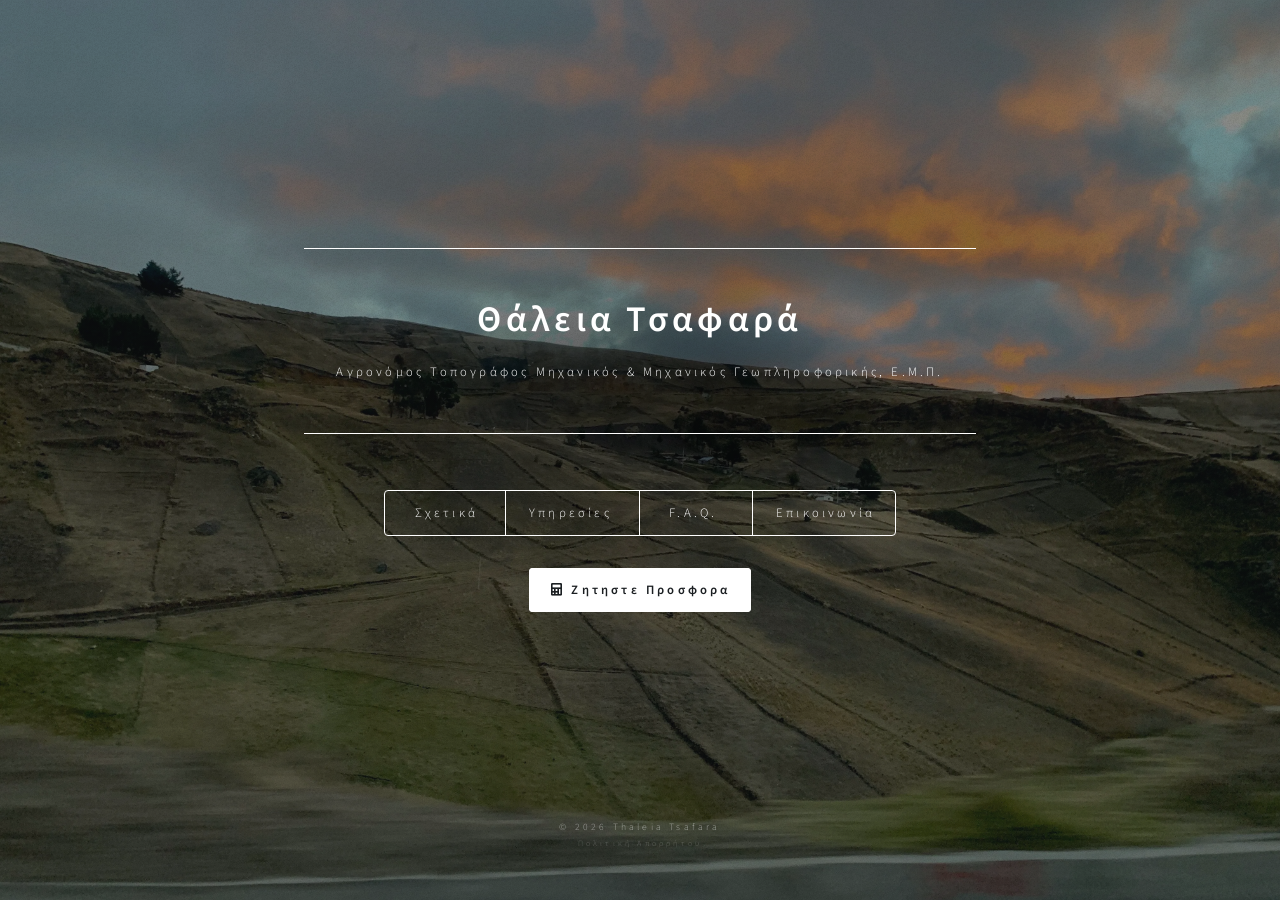
<file: index.html>
<!DOCTYPE HTML>
<html>
<head>
<title>Θάλεια Τσαφαρά | Αγρονόμος Τοπογράφος Μηχανικός</title>
<meta charset="utf-8" />
<meta name="viewport" content="width=device-width, initial-scale=1, user-scalable=no" />

<meta name="description" content="Τοπογραφικά διαγράμματα, ενεργειακά πιστοποιητικά, τακτοποιήσεις αυθαιρέτων και οριοθετήσεις ρεμάτων. Υπηρεσίες μηχανικού σε Αττική, Κορινθία, Αχαΐα.">
<meta name="keywords" content="τοπογραφικό διάγραμμα, ενεργειακό πιστοποιητικό, τακτοποίηση αυθαιρέτου, μηχανικός τοπογράφος, οριοθέτηση ρέματος">
<meta name="author" content="Θάλεια Τσαφαρά">

<link rel="preload" as="image" href="images/bg-mobile.webp" media="(max-width: 736px)">
<link rel="preload" as="image" href="images/bg.webp" media="(min-width: 737px)">

<link rel="stylesheet" href="assets/css/fontawesome-all.min.css" media="print" onload="this.media='all'">
<link rel="stylesheet" href="https://fonts.googleapis.com/css?family=Source+Sans+Pro:300,600&display=swap">

<link rel="stylesheet" href="assets/css/main.css" />
<noscript><link rel="stylesheet" href="assets/css/noscript.css" /></noscript>

<script type="application/ld+json">
{
  "@context": "https://schema.org",
  "@graph": [
    {
      "@type": "ProfessionalService",
      "name": "Θάλεια Τσαφαρά - Τοπογράφος Μηχανικός",
      "image": "https://www.tsafara.gr/images/bg.webp",
      "description": "Διπλωματούχος Τοπογράφος Μηχανικός ΕΜΠ. Τοπογραφικά διαγράμματα, Ενεργειακά Πιστοποιητικά (ΠΕΑ), Τακτοποιήσεις Αυθαιρέτων και Οριοθετήσεις Ρεμάτων σε Αθήνα, Πάτρα και Κόρινθο.",
      "url": "https://www.tsafara.gr/",
      "telephone": "+306948367096",
      "email": "ttsafara@gmail.com",
      "address": {
        "@type": "PostalAddress",
        "addressRegion": "Αττική",
        "addressCountry": "GR"
      },
      "areaServed": ["Αττική", "Αθήνα", "Κορινθία", "Αχαΐα", "Πάτρα"],
      "priceRange": "400-5000€"
    },
    {
      "@type": "FAQPage",
      "mainEntity": [
        {
          "@type": "Question",
          "name": "1. Τι περιλαμβάνει ένα τοπογραφικό διάγραμμα;",
          "acceptedAnswer": {
            "@type": "Answer",
            "text": "Ένα τοπογραφικό διάγραμμα είναι μια ολοκληρωμένη τεχνική μελέτη που αποτυπώνει με ακρίβεια τη γεωμετρία, τη θέση και τα χαρακτηριστικά ενός ακινήτου εξαρτημένο στο σύστημα αναφοράς ΕΓΣΑ '87."
          }
        },
        {
          "@type": "Question",
          "name": "2. Τι είναι το ενεργειακό πιστοποιητικό και γιατί το χρειάζομαι;",
          "acceptedAnswer": {
            "@type": "Answer",
            "text": "Το Ενεργειακό Πιστοποιητικό (ΠΕΑ) κατατάσσει το ακίνητο σε ενεργειακή κλάση (Α+ έως Η). Είναι υποχρεωτικό για αγοραπωλησία, ενοικίαση και για προγράμματα τύπου «Εξοικονομώ»."
          }
        },
        {
          "@type": "Question",
          "name": "3. Πώς γίνεται η διαδικασία έκδοσης ενεργειακού πιστοποιητικού;",
          "acceptedAnswer": {
            "@type": "Answer",
            "text": "Περιλαμβάνει την ανάθεση σε ενεργειακό επιθεωρητή, αυτοψία του ακινήτου για καταγραφή στοιχείων (μόνωση, κουφώματα, θέρμανση) και υπολογισμούς μέσω ειδικού λογισμικού."
          }
        },
        {
          "@type": "Question",
          "name": "4. Τι είναι η οριοθέτηση υδατορέμματος και γιατί είναι σημαντική;",
          "acceptedAnswer": {
            "@type": "Answer",
            "text": "Η οριοθέτηση καθορίζει τα όρια του ρέματος ώστε να προστατεύεται η ιδιοκτησία, να τηρούνται οι κανονισμοί και να περιορίζεται ο κίνδυνος πλημμύρας."
          }
        },
        {
          "@type": "Question",
          "name": "5. Τι είναι η ηλεκτρονική ταυτότητα κτιρίου;",
          "acceptedAnswer": {
            "@type": "Answer",
            "text": "Είναι ένας ψηφιακός φάκελος στο ΤΕΕ που συγκεντρώνει όλα τα νόμιμα έγγραφα και σχέδια ενός ακινήτου. Είναι υποχρεωτική για μεταβιβάσεις και πωλήσεις."
          }
        },
        {
          "@type": "Question",
          "name": "6. Πώς γίνεται η τακτοποίηση (ρύθμιση) αυθαιρέτων;",
          "acceptedAnswer": {
            "@type": "Answer",
            "text": "Γίνεται μέσω του Ν. 4495/2017 με ηλεκτρονική υποβολή στο ΤΕΕ, πληρωμή παραβόλου/προστίμου και κατάθεση σχεδίων για κατασκευές προ της 28/07/2011."
          }
        },
        {
          "@type": "Question",
          "name": "7. Τι είναι η φωτοερμηνεία και σε τι χρειάζεται;",
          "acceptedAnswer": {
            "@type": "Answer",
            "text": "Είναι η επιστημονική διαδικασία αναγνώρισης χαρακτηριστικών της γης μέσω αεροφωτογραφιών. Απαραίτητη σε νομιμοποιήσεις και ακριβείς μετρήσεις."
          }
        },
        {
          "@type": "Question",
          "name": "8. Πόσος χρόνος χρειάζεται για τις υπηρεσίες μας;",
          "acceptedAnswer": {
            "@type": "Answer",
            "text": "Ο χρόνος παράδοσης κυμαίνεται από λίγες ημέρες έως και εβδομάδες, ανάλογα με την πολυπλοκότητα του έργου και τον φόρτο εργασίας."
          }
        },
        {
          "@type": "Question",
          "name": "9. Είναι απαραίτητη η επιτόπια επίσκεψη;",
          "acceptedAnswer": {
            "@type": "Answer",
            "text": "Στις περισσότερες περιπτώσεις ναι, ώστε να έχουμε ακριβή στοιχεία. Η επίσκεψη γίνεται πάντα κατόπιν συνεννόησης με σεβασμό στην ιδιοκτησία σας."
          }
        },
        {
          "@type": "Question",
          "name": "10. Τι κόστος έχουν οι παρεχόμενες υπηρεσίες;",
          "acceptedAnswer": {
            "@type": "Answer",
            "text": "Το κόστος διαφέρει ανάλογα την υπηρεσία και το ακίνητο. Παρέχουμε λεπτομερή προσφορά χωρίς κρυφά κόστη πριν την έναρξη των εργασιών."
          }
        }
      ]
    }
  ]
}
</script>

</head>
<body class="is-preload">

<div id="wrapper">

<header id="header">
<div class="logo">
<span class="none"></span></div>

<div class="content">
<div class="inner">

<h1>Θάλεια Τσαφαρά</h1>

<p>
Αγρονόμος Τοπογράφος Μηχανικός & Μηχανικός Γεωπληροφορικής, Ε.Μ.Π.<br>
</p>

</div>
</div>

<nav>
<ul>
<li><a href="#about">Σχετικά</a></li>
<li><a href="#work">Υπηρεσίες</a></li>
<li><a href="#faq">F.A.Q.</a></li>
<li><a href="#contact">Επικοινωνία</a></li>

</ul>
</nav>
<ul class="actions main-cta">
    <li><a href="#quote" class="button primary icon solid fa-calculator">Ζητηστε Προσφορα</a></li>
</ul>
</header>

<div id="main">

<!-- ΥΠΗΡΕΣΙΕΣ -->
<article id="work">

<h2 class="major">Υπηρεσίες</h2>

<div class="services">

<div class="service">
<span class="icon solid fa-map-marked-alt"></span>
<h3>Τοπογραφικά Διαγράμματα</h3>
<p> Σύνταξη τοπογραφικών διαγραμμάτων για μεταβιβάσεις, άδειες δόμησης και κάθε τεχνική χρήση.</p>
<p><a href="#quote" class="button small">Προσφορά</a></p>
</div>

<div class="service">
<span class="icon solid fa-bolt"></span>
<h3>Ενεργειακά Πιστοποιητικά</h3>
<p>
Έκδοση ΠΕΑ για πώληση ή ενοικίαση ακινήτων σύμφωνα με την ισχύουσα νομοθεσία.
</p>
</div>

<div class="service">
<span class="icon solid fa-home"></span>
<h3>Τακτοποιήσεις Αυθαιρέτων</h3>
<p>
Ρύθμιση αυθαίρετων κατασκευών και ένταξη σε νόμους τακτοποίησης.
</p>
</div>

<div class="service">
<span class="icon solid fa-water"></span>
<h3>Οριοθετήσεις Υδατορεμάτων</h3>
<p>
Μελέτες και τεχνικές υπηρεσίες για οριοθέτηση υδατορεμάτων.
</p>
</div>

<div class="service">
<span class="icon solid fa-building"></span>
<h3>Ηλεκτρονική Ταυτότητα Κτιρίου</h3>
<p>
Σύνταξη και υποβολή ηλεκτρονικής ταυτότητας κτιρίου ή διηρημένης ιδιοκτησίας.
</p>
</div>

<div class="service">
<span class="icon solid fa-globe"></span>
<h3>Υπηρεσίες Κτηματολογίου</h3>
<p>
Δηλώσεις, διορθώσεις και τεχνική υποστήριξη σε διαδικασίες κτηματολογίου.
</p>
</div>

</div>

</article>

<!-- ΣΧΕΤΙΚΑ -->
<article id="about">

<h2 class="major">Σχετικά</h2>

<p>
Η Θάλεια Τσαφαρά είναι Διπλωματούχος Αγρονόμος Τοπογράφος Μηχανικός και Μηχανικός Γεωπληροφορικής του Εθνικού Μετσόβιου Πολυτεχνείου και μέλος του Τ.Ε.Ε. 
Αποφοίτησε το 2021 και έκτοτε ασχολείται κυρίως με υδραυλικά έργα. Παράλληλα παρέχει υπηρεσίες τοπογραφικών μελετών, κτηματολογίου, τακτοποίησης αυθαιρέτων, οριοθέτησης υδαττορεμάτων και έκδοσης Π.Ε.Α. κτιρίων.
</p>

<p>
Στόχος είναι η παροχή αξιόπιστων και ολοκληρωμένων τεχνικών υπηρεσιών με
ακρίβεια, συνέπεια και επαγγελματισμό.
</p>

<p>
Παρέχονται υπηρεσίες σε Αθήνα και στην ευρύτερη περιοχή Αττικής, Κορινθίας και Αχαΐας.
</p>

</article>

<!-- F.A.Q. -->
<article id="faq">
<div class="container">     
      <h2 class="major">Συχνές Ερωτήσεις</h2>
      <div class="faq-item">
          <button class="faq-question">1. Τι περιλαμβάνει ένα τοπογραφικό διάγραμμα;</button>
          <div class="faq-answer">
              <p>Ένα τοπογραφικό διάγραμμα είναι μια ολοκληρωμένη τεχνική μελέτη που αποτυπώνει με ακρίβεια τη γεωμετρία, τη θέση και τα χαρακτηριστικά ενός ακινήτου (οικόπεδο/γήπεδο) εξαρτημένο στο σύστημα αναφοράς ΕΓΣΑ '87. Περιλαμβάνει υποχρεωτικά τα όρια, το εμβαδόν, τα κτίσματα, φυσικά/τεχνητά στοιχεία, όμορες ιδιοκτησίες, πολεοδομικές γραμμές, όρους δόμησης και τη δήλωση μηχανικού για νομιμότητα. Είναι απαραίτητο για αγοραπωλησίες, μεταβιβάσεις, διάφορες συμβολαιογραφικές πράξεις, έκδοση οικοδομικής άδειας και άλλες χρήσεις.</p>
          </div>
      </div>
      <div class="faq-item">
          <button class="faq-question">2. Τι είναι το ενεργειακό πιστοποιητικό και γιατί το χρειάζομαι;</button>
          <div class="faq-answer">
              <p>Το Ενεργειακό Πιστοποιητικό (ΠΕΑ) είναι ένα επίσημο έγγραφο που κατατάσσει το ακίνητό σας σε ενεργειακή κλάση (Α+ έως Η) με βάση την κατανάλωση ενέργειας για θέρμανση, ψύξη και ζεστό νερό. Είναι υποχρεωτικό από το νόμο για την αγοραπωλησία, την ενοικίαση (και για αγγελίες), καθώς και για προγράμματα τύπου «Εξοικονομώ». Έχει ισχύ 10 χρόνια και η έκδοσή του είναι σημαντική για την αποφυγή επιβολής προστίμου.</p>
          </div>
      </div>
      <div class="faq-item">
          <button class="faq-question">3. Πώς γίνεται η διαδικασία έκδοσης ενεργειακού πιστοποιητικού;</button>
          <div class="faq-answer">
              <p>Η διαδικασία έκδοσης ενεργειακού πιστοποιητικού (ΠΕΑ) περιλαμβάνει την ανάθεση σε πιστοποιημένο ενεργειακό επιθεωρητή, αυτοψία του ακινήτου για καταγραφή στοιχείων (μονώση, κουφώματα, θέρμανση), υπολογισμούς μέσω ειδικού λογισμικού και την τελική έκδοση του ΠΕΑ. Επικοινωνήστε μαζί μας για να λάβετε προσφορά.</p>
          </div>
      </div>
      <div class="faq-item">
          <button class="faq-question">4. Τι είναι η οριοθέτηση υδατορέμματος και γιατί είναι σημαντική;</button>
          <div class="faq-answer">
              <p>Η οριοθέτηση καθορίζει τα όρια του ρέματος ώστε να προστατεύεται η ιδιοκτησία σας, να τηρούνται οι κανονισμοί και να περιορίζεται ο κίνδυνος πλημμύρας. Ορισμένα από τα στοιχεία που περιλαμβάνει ο φάκελος της οριοθέτησης είναι: λεπτομερής τοπογραφική αποτύπωση (με υψομετρικά σημεία), υδραυλική μελέτη και τεχνική έκθεση. Είναι μια απαραίτητη διαδικασία για ιδιοκτησίες που γειτνιάζουν με κάποιο υδατόρεμα, ώστε να καθοριστούν τα όρια σύμφωνα με τα οποία θα εκδοθεί άδεια δόμησης.</p>
          </div>
      </div>
      <div class="faq-item">
          <button class="faq-question">5. Τι είναι η ηλεκτρονική ταυτότητα κτιρίου;</button>
          <div class="faq-answer">
              <p>Η Ηλεκτρονική Ταυτότητα Κτιρίου (ΗΤΚ) είναι ένας ψηφιακός φάκελος, αποθηκευμένος στην πλατφόρμα του Τεχνικού Επιμελητηρίου Ελλάδας, που συγκεντρώνει όλα τα νόμιμα έγγραφα, σχέδια και πιστοποιητικά ενός ακινήτου. Αποτελεί υποχρεωτικό έγγραφο για μεταβιβάσεις, πωλήσεις και την έκδοση οικοδομικών αδειών, στοχεύοντας στην καταγραφή της πραγματικής κατάστασης, τη διαφάνεια και την αποτροπή αυθαιρεσιών.</p>
          </div>
      </div>
      <div class="faq-item">
          <button class="faq-question">6. Πως γίνεται η τακτοποίηση (ρύθμιση) αυθαιρέτων;</button>
          <div class="faq-answer">
              <p>Η τακτοποίηση αυθαιρέτων (ρύθμιση) γίνεται μέσω του Ν. 4495/2017, όπου ο ιδιοκτήτης αναθέτει σε μηχανικό την ηλεκτρονική υποβολή στο ΤΕΕ, την πληρωμή παραβόλου/προστίμου και την κατάθεση σχεδίων. Η διαδικασία αφορά κατασκευές προ της 28/07/2011, εξαιρώντας τις από κατεδάφιση για 30 χρόνια.</p>
          </div>
      </div>
      <div class="faq-item">
          <button class="faq-question">7. Τι είναι η φωτοερμηνία και σε τι χρειάζεται;</button>
          <div class="faq-answer">
              <p>Η φωτοερμηνεία είναι η επιστημονική διαδικασία αναγνώρισης, ανάλυσης και αξιολόγησης αντικειμένων, χαρακτηριστικών ή φαινομένων στην επιφάνεια της γης, χρησιμοποιώντας αεροφωτογραφίες ή δορυφορικές εικόνες. Απαραίτητη σε διαδικασίες νομιμοποιήσεων, ακριβών μετρήσεων, κ.α.</p>
          </div>
      </div>
      <div class="faq-item">
          <button class="faq-question">8. Πόσος χρόνος χρειάζεται για τις υπηρεσίες μας;</button>
          <div class="faq-answer">
              <p>Διαχειριζόμαστε τα έργα σας άμεσα και με συνέπεια, ώστε να έχετε την ταχύτερη δυνατή εξυπηρέτηση με γνώμονα πάντα την ποιότητα και την ακρίβεια των μελετών μας. Ο χρόνος παράδοσης μιας μελέτης κυμμαίνεται από λίγες ημέρες έως και βδομάδες, ανάλογα της μελέτης, του έργου αλλά και του φόρτου εργασίας.</p>
          </div>
      </div>
      <div class="faq-item">
          <button class="faq-question">9. Είναι απαραίτητη η επιτόπια επίσκεψη;</button>
          <div class="faq-answer">
              <p>Στις περισσότερες περιπτώσεις ναι, ώστε να έχουμε ακριβή στοιχεία. Η επίσκεψη γίνεται πάντα κατόπιν συννενόησης με διακριτικότητα και σεβασμό στην ιδιοκτησία σας. </p>
          </div>
      </div>
      <div class="faq-item">
          <button class="faq-question">10. Τι κόστος έχουν οι παρεχόμενες υπηρεσίες;</button>
          <div class="faq-answer">
              <p>Το κόστος κάθε φορά διαφέρει ανάλογα την υπηρεσία, το ακίνητο, την περιπλοκότητα της κάθε περίπτωσης αλλά και της περιοχής στην οποία βρίσκεται η ιδιοκτησία. Σε κάθε περίπτωση σας αποστέλουμε λεπτομερή προσφορά χωρίς κρυφά κόστη, ώστε να γνωρίζετε ακριβώς το κόστος πριν ξεκινήσουμε.</p>
          </div>
      </div>
      
</div>

</article>

<!-- ΕΠΙΚΟΙΝΩΝΙΑ -->
<article id="contact">

<h2 class="major">Επικοινωνία</h2>

<form action="https://formspree.io/f/maqpeonr" method="POST">

<div class="fields">

<div class="field half">
<label for="name">Όνομα</label>
<input type="text" name="name" id="name" required />
</div>

<div class="field half">
<label for="email">Email</label>
<input type="email" name="email" id="email" required />
</div>

<div class="field half">
<label for="phone">Τηλέφωνο Επικοινωνίας</label>
<input type="tel" name="phone" id="phone" pattern="[0-9]{10}" placeholder="π.χ. 6912345678" required />
</div>

<div class="field">
<label for="message">Μήνυμα</label>
<textarea name="message" id="message" rows="4" required></textarea>
</div>

<div class="field">
    <input type="checkbox" id="privacy_contact" name="privacy" required>
    <label for="privacy_contact">Έχω διαβάσει και συμφωνώ με την <a href="privacy.html" target="_blank" style="text-decoration: underline; color: #ffffff;">πολιτική απορρήτου</a>. *</label>
</div>

</div>

<ul class="actions">
<li><input type="submit" value="Αποστολή Μηνύματος" class="primary" /></li>
<li><input type="reset" value="Καθαρισμός" /></li>
</ul>

</form>

<hr>

<p><strong>Τηλέφωνο:</strong> <a href="tel:+306948367096">6948367096</a></p>
<p><strong>Email:</strong> <a href="mailto:ttsafara@gmail.com">ttsafara@gmail.com</a></p>

<ul class="icons">
    <li><a href="https://wa.me/306948367096" target="_blank" rel="noopener" class="icon brands fa-whatsapp"><span class="label">WhatsApp</span></a></li>
    
    <li><a href="viber://chat?number=%2B306948367096" class="icon brands fa-viber"><span class="label">Viber</span></a></li>
    
    <li><a href="https://www.instagram.com/###/" target="_blank" rel="noopener" class="icon brands fa-instagram"><span class="label">Instagram</span></a></li>
    
    <li><a href="https://www.linkedin.com/in/thaleia-tsafara/" target="_blank" rel="noopener" class="icon brands fa-linkedin-in"><span class="label">LinkedIn</span></a></li>
</ul>

</article>

<!-- ΠΡΟΣΦΟΡΑ -->
<article id="quote">
      <h2 class="major">Αίτημα Προσφοράς</h2>
      <form method="post" action="https://formspree.io/f/mpqykqqk">
          <div class="fields">
              
              <div class="field">
                  <label for="usage">Τοπογραφικό κατάλληλο για:</label>
                  <select name="usage" id="usage" required>
                      <option value="">- Επιλέξτε σκοπό -</option>
                      <option value="AGORAPOLISIA">Αγοραπωλησία</option>
                      <option value="OIKODOMIKI_ADEIA">Άδεια Δόμησης</option>
                      <option value="XARAKT_DASARXEIOU">Δασαρχείο</option>
                      <option value="ENTOPISMO">Εντοπισμό ιδιοκτησίας</option>
                      <option value="KATATMISH">Κατάτμηση Ιδιοκτησίας</option>
                      <option value="KTIMATOLOGIO">Κτηματολόγιο</option>
                      <option value="OTHER">Άλλη Χρήση</option>
                  </select>
              </div>

              <div class="field">
                  <label for="municipality">Η Ιδιοκτησία βρίσκεται στον Δήμο: *</label>
                  <input type="text" name="municipality" id="municipality" required placeholder="π.χ. Δήμος Λουτρακίου" />
              </div>

              <div class="field">
                  <label>Εμβαδό Ιδιοκτησίας:</label>
                  <div class="row uniform">
                      <div class="col-6 col-12-small">
                          <input type="radio" id="area1" name="area_size" value="<500">
                          <label for="area1">< 500 m²</label>
                          <input type="radio" id="area2" name="area_size" value="<4000">
                          <label for="area2">< 4.000 m²</label>
                      </div>
                      <div class="col-6 col-12-small">
                          <input type="radio" id="area3" name="area_size" value="<10000">
                          <label for="area3">< 10.000 m²</label>
                          <input type="radio" id="area4" name="area_size" value=">10000">
                          <label for="area4">> 10.000 m²</label>
                      </div>
                  </div>
              </div>

              <div class="field">
                  <label>Γενικά Χαρακτηριστικά της Έκτασης:</label>
                  <input type="checkbox" id="feat1" name="feat_fence">
                  <label for="feat1">Η έκταση είναι πλήρως περιφραγμένη</label>
                  <input type="checkbox" id="feat2" name="feat_car">
                  <label for="feat2">Υπάρχει πρόσβαση με αυτοκίνητο</label>
                  <input type="checkbox" id="feat3" name="feat_boundaries">
                  <label for="feat3">Τα όρια θα υποδειχθούν επί τόπου</label>
              </div>

              <div class="field section-divider">
                  <h3 class="major">Στοιχεία Επαφής</h3>
              </div>

              <div class="field half">
                  <label for="first_name">Όνομα *</label>
                  <input type="text" name="first_name" id="first_name" required />
              </div>
              <div class="field half">
                  <label for="last_name">Επώνυμο *</label>
                  <input type="text" name="last_name" id="last_name" required />
              </div>
              <div class="field half">
                  <label for="phone_q">Τηλέφωνο *</label>
                  <input type="text" name="phone" id="phone_q" required />
              </div>
              <div class="field half">
                  <label for="email_q">Email *</label>
                  <input type="email" name="email" id="email_q" required />
              </div>

              <div class="field">
                  <label>Τρόπος επικοινωνίας που προτιμάτε:</label>
                  <input type="checkbox" id="pref_phone" name="pref_phone"><label for="pref_phone">Τηλέφωνο</label>
                  <input type="checkbox" id="pref_email" name="pref_email"><label for="pref_email">Email</label>
              </div>

              <div class="field section-divider">
                  <h3 class="major">Ερωτήσεις και Σχόλια</h3>
              </div>

              <div class="field">
                  <label for="comments">Το μήνυμά σας</label>
                  <textarea name="comments" id="comments" rows="6" placeholder="Γράψτε εδώ τις λεπτομέρειες..."></textarea>
              </div>

              <div class="field">
                  <input type="checkbox" id="privacy_q" name="privacy" required>
                  <label for="privacy_q">Έχω διαβάσει και συμφωνώ με την <a href="privacy.html" target="_blank" style="text-decoration: underline; color: #ffffff;">πολιτική απορρήτου</a>. *</label>
              </div>
          </div>
          <ul class="actions">
              <li><input type="submit" value="Υποβολη Προσφορας" class="primary" /></li>
          </ul>
      </form>
  </article>

</div>

<footer id="footer">
    <p class="copyright">
        © 2026 Thaleia Tsafara <br />
        <a href="privacy.html" style="border-bottom: none; font-size: 0.5rem; opacity: 0.5;">Πολιτική Απορρήτου</a>
    </p>
</footer>

</div>

<script>

// FAQ collapsible
document.querySelectorAll('.faq-question').forEach(button => {
    button.addEventListener('click', () => {
        const answer = button.nextElementSibling;
        const isActive = button.classList.contains('active');
        document.querySelectorAll('.faq-question').forEach(btn => btn.classList.remove('active'));
        document.querySelectorAll('.faq-answer').forEach(ans => ans.style.maxHeight = null);
        if(!isActive){
            button.classList.add('active');
            answer.style.maxHeight = answer.scrollHeight + "px";
        }
    });
});
</script>

<div id="bg"></div>

<script src="assets/js/jquery.min.js" defer></script>
<script src="assets/js/browser.min.js" defer></script>
<script src="assets/js/breakpoints.min.js" defer></script>
<script src="assets/js/util.js" defer></script>
<script src="assets/js/main.js" defer></script>

</body>
</html>
</file>
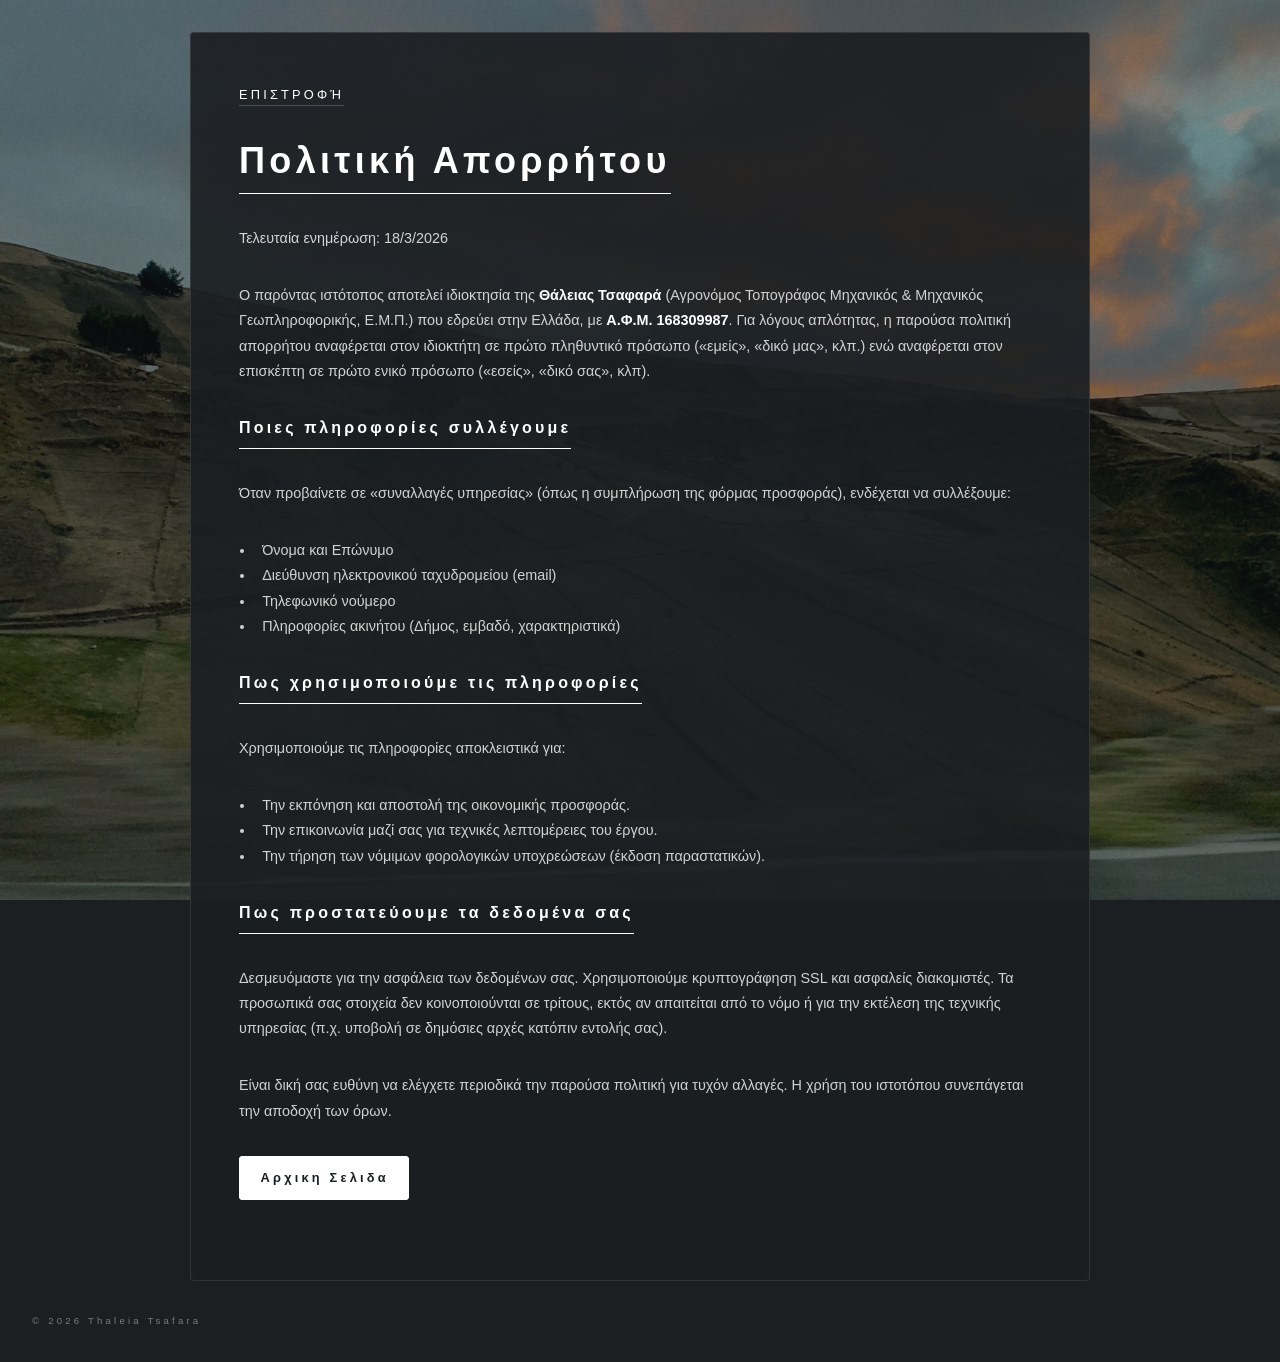
<file: privacy.html>
<!DOCTYPE HTML>
<html>
<head>
    <title>Πολιτική Απορρήτου | Θάλεια Τσαφαρά</title>
    <meta charset="utf-8" />
    <meta name="viewport" content="width=device-width, initial-scale=1, user-scalable=no" />
    <link rel="stylesheet" href="assets/css/main.css" />
    <noscript><link rel="stylesheet" href="assets/css/noscript.css" /></noscript>
    <style>
        /* Διόρθωση για να εμφανίζεται το περιεχόμενο αμέσως */
        #wrapper {
            display: flex;
            flex-direction: column;
            align-items: center;
            justify-content: center;
            min-height: 100vh;
            padding: 2rem;
        }
        #privacy-content {
            background: rgba(27, 31, 34, 0.9);
            padding: 3rem;
            border-radius: 4px;
            max-width: 900px;
            width: 100%;
            border: solid 1px rgba(255, 255, 255, 0.1);
            z-index: 10;
        }
        h1.major:after {
            width: 5rem;
        }
        p, li {
            text-align: left;
            font-size: 0.9rem;
            line-height: 1.75;
            color: rgba(255, 255, 255, 0.8);
        }
        strong { color: #fff; }
        .back-link {
            display: inline-block;
            margin-bottom: 2rem;
            color: #ffffff;
            text-transform: uppercase;
            font-size: 0.8rem;
            letter-spacing: 0.2rem;
            text-decoration: none;
            border-bottom: solid 1px rgba(255, 255, 255, 0.2);
        }
        .back-link:hover { border-bottom-color: transparent; }

    #footer {
        width: 100%;
        text-align: center; /* Κεντράρισμα κειμένου */
        margin-top: 2rem;
        position: relative;
    }

    #footer .copyright {
        list-style: none;
        padding: 0;
        margin: 0;
        line-height: 1.75;
    }
</style>
    </style>
</head>
<body class="is-preload">

    <div id="wrapper">
        
        <div id="privacy-content">
            <a href="index.html" class="back-link icon solid fa-arrow-left"> Επιστροφή</a>
            
            <h1 class="major">Πολιτική Απορρήτου</h1>
            <p>Τελευταία ενημέρωση: 18/3/2026</p>

            <p>Ο παρόντας ιστότοπος αποτελεί ιδιοκτησία της <strong>Θάλειας Τσαφαρά</strong> (Αγρονόμος Τοπογράφος Μηχανικός & Μηχανικός Γεωπληροφορικής, Ε.Μ.Π.) που εδρεύει στην Ελλάδα, με <strong>Α.Φ.Μ. 168309987</strong>. Για λόγους απλότητας, η παρούσα πολιτική απορρήτου αναφέρεται στον ιδιοκτήτη σε πρώτο πληθυντικό πρόσωπο («εμείς», «δικό μας», κλπ.) ενώ αναφέρεται στον επισκέπτη σε πρώτο ενικό πρόσωπο («εσείς», «δικό σας», κλπ).</p>

            <h3 class="major">Ποιες πληροφορίες συλλέγουμε</h3>
            <p>Όταν προβαίνετε σε «συναλλαγές υπηρεσίας» (όπως η συμπλήρωση της φόρμας προσφοράς), ενδέχεται να συλλέξουμε:</p>
            <ul>
                <li>Όνομα και Επώνυμο</li>
                <li>Διεύθυνση ηλεκτρονικού ταχυδρομείου (email)</li>
                <li>Τηλεφωνικό νούμερο</li>
                <li>Πληροφορίες ακινήτου (Δήμος, εμβαδό, χαρακτηριστικά)</li>
            </ul>

            <h3 class="major">Πως χρησιμοποιούμε τις πληροφορίες</h3>
            <p>Χρησιμοποιούμε τις πληροφορίες αποκλειστικά για:</p>
            <ul>
                <li>Την εκπόνηση και αποστολή της οικονομικής προσφοράς.</li>
                <li>Την επικοινωνία μαζί σας για τεχνικές λεπτομέρειες του έργου.</li>
                <li>Την τήρηση των νόμιμων φορολογικών υποχρεώσεων (έκδοση παραστατικών).</li>
            </ul>

            <h3 class="major">Πως προστατεύουμε τα δεδομένα σας</h3>
            <p>Δεσμευόμαστε για την ασφάλεια των δεδομένων σας. Χρησιμοποιούμε κρυπτογράφηση SSL και ασφαλείς διακομιστές. Τα προσωπικά σας στοιχεία δεν κοινοποιούνται σε τρίτους, εκτός αν απαιτείται από το νόμο ή για την εκτέλεση της τεχνικής υπηρεσίας (π.χ. υποβολή σε δημόσιες αρχές κατόπιν εντολής σας).</p>

            <p>Είναι δική σας ευθύνη να ελέγχετε περιοδικά την παρούσα πολιτική για τυχόν αλλαγές. Η χρήση του ιστοτόπου συνεπάγεται την αποδοχή των όρων.</p>

            <ul class="actions">
                <li><a href="index.html" class="button primary">Αρχικη Σελιδα</a></li>
            </ul>
        </div>

        <footer id="footer" style="position: relative; margin-top: 2rem;">
            <p class="copyright">
                © 2026 Thaleia Tsafara <br />
            </p>
        </footer>

    </div>

    <div id="bg"></div>

    <script src="assets/js/jquery.min.js"></script>
    <script src="assets/js/browser.min.js"></script>
    <script src="assets/js/breakpoints.min.js"></script>
    <script src="assets/js/util.js"></script>
    <script src="assets/js/main.js"></script>

</body>
</html>
</file>
<file: assets/css/main.css>
/*
	Dimension by HTML5 UP
	html5up.net | @ajlkn
	Free for personal and commercial use under the CCA 3.0 license (html5up.net/license)
*/

html, body, div, span, applet, object,
iframe, h1, h2, h3, h4, h5, h6, p, blockquote,
pre, a, abbr, acronym, address, big, cite,
code, del, dfn, em, img, ins, kbd, q, s, samp,
small, strike, strong, sub, sup, tt, var, b,
u, i, center, dl, dt, dd, ol, ul, li, fieldset,
form, label, legend, table, caption, tbody,
tfoot, thead, tr, th, td, article, aside,
canvas, details, embed, figure, figcaption,
footer, header, hgroup, menu, nav, output, ruby,
section, summary, time, mark, audio, video {
	margin: 0;
	padding: 0;
	border: 0;
	font-size: 100%;
	font: inherit;
	vertical-align: baseline;}

article, aside, details, figcaption, figure,
footer, header, hgroup, menu, nav, section {
	display: block;}

body {
	line-height: 1;
}

ol, ul {
	list-style: none;
}

blockquote, q {
	quotes: none;
}

	blockquote:before, blockquote:after, q:before, q:after {
		content: '';
		content: none;
	}

table {
	border-collapse: collapse;
	border-spacing: 0;
}

body {
	-webkit-text-size-adjust: none;
}

mark {
	background-color: transparent;
	color: inherit;
}

input::-moz-focus-inner {
	border: 0;
	padding: 0;
}

input, select, textarea {
	-moz-appearance: none;
	-webkit-appearance: none;
	-ms-appearance: none;
	appearance: none;
}

/* Basic */

	@-ms-viewport {
		width: device-width;
	}

	@media screen and (max-width: 480px) {

		html, body {
			min-width: 320px;
		}

	}

	html {
		box-sizing: border-box;
	}

	*, *:before, *:after {
		box-sizing: inherit;
	}

	body {
		background: #1b1f22;
	}

		body.is-preload *, body.is-preload *:before, body.is-preload *:after {
			-moz-animation: none !important;
			-webkit-animation: none !important;
			-ms-animation: none !important;
			animation: none !important;
			-moz-transition: none !important;
			-webkit-transition: none !important;
			-ms-transition: none !important;
			transition: none !important;
		}

/* Type */

	html {
		font-size: 16pt;
	}

		@media screen and (max-width: 1680px) {

			html {
				font-size: 12pt;
			}

		}

		@media screen and (max-width: 736px) {

			html {
				font-size: 11pt;
			}

		}

		@media screen and (max-width: 360px) {

			html {
				font-size: 10pt;
			}

		}

	body, input, select, textarea {
		color: #ffffff;
		font-family: "Source Sans Pro", sans-serif;
		font-weight: 300;
		font-size: 1rem;
		line-height: 1.65;
	}

	a {
		-moz-transition: color 0.2s ease-in-out, background-color 0.2s ease-in-out, border-bottom-color 0.2s ease-in-out;
		-webkit-transition: color 0.2s ease-in-out, background-color 0.2s ease-in-out, border-bottom-color 0.2s ease-in-out;
		-ms-transition: color 0.2s ease-in-out, background-color 0.2s ease-in-out, border-bottom-color 0.2s ease-in-out;
		transition: color 0.2s ease-in-out, background-color 0.2s ease-in-out, border-bottom-color 0.2s ease-in-out;
		border-bottom: dotted 1px rgba(255, 255, 255, 0.5);
		text-decoration: none;
		color: inherit;
	}

		a:hover {
			border-bottom-color: transparent;
		}

	strong, b {
		color: #ffffff;
		font-weight: 600;
	}

	em, i {
		font-style: italic;
	}

	p {
		margin: 0 0 2rem 0;
	}

	h1, h2, h3, h4, h5, h6 {
		color: #ffffff;
		font-weight: 600;
		line-height: 1.5;
		margin: 0 0 1rem 0;
		text-transform: none;
		letter-spacing: 0.2rem;
	}

		h1 a, h2 a, h3 a, h4 a, h5 a, h6 a {
			color: inherit;
			text-decoration: none;
		}

		h1.major, h2.major, h3.major, h4.major, h5.major, h6.major {
			border-bottom: solid 1px #ffffff;
			width: -moz-max-content;
			width: -webkit-max-content;
			width: -ms-max-content;
			width: max-content;
			padding-bottom: 0.5rem;
			margin: 0 0 2rem 0;
		}

	h1 {
		font-size: 2.25rem;
		line-height: 1.3;
		letter-spacing: 0.5rem;
	}

	h2 {
		font-size: 1.5rem;
		line-height: 1.4;
		letter-spacing: 0.5rem;
	}

	h3 {
		font-size: 1rem;
	}

	h4 {
		font-size: 0.8rem;
	}

	h5 {
		font-size: 0.7rem;
	}

	h6 {
		font-size: 0.6rem;
	}

	@media screen and (max-width: 736px) {

		h1 {
			font-size: 1.75rem;
			line-height: 1.4;
		}

		h2 {
			font-size: 1.25em;
			line-height: 1.5;
		}

	}

	sub {
		font-size: 0.8rem;
		position: relative;
		top: 0.5rem;
	}

	sup {
		font-size: 0.8rem;
		position: relative;
		top: -0.5rem;
	}

	blockquote {
		border-left: solid 4px #ffffff;
		font-style: italic;
		margin: 0 0 2rem 0;
		padding: 0.5rem 0 0.5rem 2rem;
	}

	code {
		background: rgba(255, 255, 255, 0.075);
		border-radius: 4px;
		font-family: "Courier New", monospace;
		font-size: 0.9rem;
		margin: 0 0.25rem;
		padding: 0.25rem 0.65rem;
	}

	pre {
		-webkit-overflow-scrolling: touch;
		font-family: "Courier New", monospace;
		font-size: 0.9rem;
		margin: 0 0 2rem 0;
	}

		pre code {
			display: block;
			line-height: 1.75;
			padding: 1rem 1.5rem;
			overflow-x: auto;
		}

	hr {
		border: 0;
		border-bottom: solid 1px #ffffff;
		margin: 2.75rem 0;
	}

	.align-left {
		text-align: left;
	}

	.align-center {
		text-align: center;
	}

	.align-right {
		text-align: right;
	}

/* Form */

	form {
		margin: 0 0 2rem 0;
	}

		form > :last-child {
			margin-bottom: 0;
		}

		form > .fields {
			display: -moz-flex;
			display: -webkit-flex;
			display: -ms-flex;
			display: flex;
			-moz-flex-wrap: wrap;
			-webkit-flex-wrap: wrap;
			-ms-flex-wrap: wrap;
			flex-wrap: wrap;
			width: calc(100% + 3rem);
			margin: -1.5rem 0 2rem -1.5rem;
		}

			form > .fields > .field {
				-moz-flex-grow: 0;
				-webkit-flex-grow: 0;
				-ms-flex-grow: 0;
				flex-grow: 0;
				-moz-flex-shrink: 0;
				-webkit-flex-shrink: 0;
				-ms-flex-shrink: 0;
				flex-shrink: 0;
				padding: 1.5rem 0 0 1.5rem;
				width: calc(100% - 1.5rem);
			}

				form > .fields > .field.half {
					width: calc(50% - 0.75rem);
				}

				form > .fields > .field.third {
					width: calc(100%/3 - 0.5rem);
				}

				form > .fields > .field.quarter {
					width: calc(25% - 0.375rem);
				}

		@media screen and (max-width: 480px) {

			form > .fields {
				width: calc(100% + 3rem);
				margin: -1.5rem 0 2rem -1.5rem;
			}

				form > .fields > .field {
					padding: 1.5rem 0 0 1.5rem;
					width: calc(100% - 1.5rem);
				}

					form > .fields > .field.half {
						width: calc(100% - 1.5rem);
					}

					form > .fields > .field.third {
						width: calc(100% - 1.5rem);
					}

					form > .fields > .field.quarter {
						width: calc(100% - 1.5rem);
					}

		}

	label {
		color: #ffffff;
		display: block;
		font-size: 0.8rem;
		font-weight: 300;
		letter-spacing: 0.2rem;
		line-height: 1.5;
		margin: 0 0 1rem 0;
		text-transform: none;
	}

	input[type="text"],
	input[type="password"],
	input[type="email"],
	input[type="tel"],
	select,
	textarea {
		-moz-appearance: none;
		-webkit-appearance: none;
		-ms-appearance: none;
		appearance: none;
		-moz-transition: border-color 0.2s ease-in-out, box-shadow 0.2s ease-in-out, background-color 0.2s ease-in-out;
		-webkit-transition: border-color 0.2s ease-in-out, box-shadow 0.2s ease-in-out, background-color 0.2s ease-in-out;
		-ms-transition: border-color 0.2s ease-in-out, box-shadow 0.2s ease-in-out, background-color 0.2s ease-in-out;
		transition: border-color 0.2s ease-in-out, box-shadow 0.2s ease-in-out, background-color 0.2s ease-in-out;
		background-color: transparent;
		border-radius: 4px;
		border: solid 1px #ffffff;
		color: inherit;
		display: block;
		outline: 0;
		padding: 0 1rem;
		text-decoration: none;
		width: 100%;
	}

		input[type="text"]:invalid,
		input[type="password"]:invalid,
		input[type="email"]:invalid,
		input[type="tel"]:invalid,
		select:invalid,
		textarea:invalid {
			box-shadow: none;
		}

		input[type="text"]:focus,
		input[type="password"]:focus,
		input[type="email"]:focus,
		input[type="tel"]:focus,
		select:focus,
		textarea:focus {
			background: rgba(255, 255, 255, 0.075);
			border-color: #ffffff;
			box-shadow: 0 0 0 1px #ffffff;
		}

	select {
		background-image: url("data:image/svg+xml;charset=utf8,%3Csvg xmlns='http://www.w3.org/2000/svg' width='40' height='40' preserveAspectRatio='none' viewBox='0 0 40 40'%3E%3Cpath d='M9.4,12.3l10.4,10.4l10.4-10.4c0.2-0.2,0.5-0.4,0.9-0.4c0.3,0,0.6,0.1,0.9,0.4l3.3,3.3c0.2,0.2,0.4,0.5,0.4,0.9 c0,0.4-0.1,0.6-0.4,0.9L20.7,31.9c-0.2,0.2-0.5,0.4-0.9,0.4c-0.3,0-0.6-0.1-0.9-0.4L4.3,17.3c-0.2-0.2-0.4-0.5-0.4-0.9 c0-0.4,0.1-0.6,0.4-0.9l3.3-3.3c0.2-0.2,0.5-0.4,0.9-0.4S9.1,12.1,9.4,12.3z' fill='%23ffffff' /%3E%3C/svg%3E");
		background-size: 1.25rem;
		background-repeat: no-repeat;
		background-position: calc(100% - 1rem) center;
		height: 2.75rem;
		padding-right: 2.75rem;
		text-overflow: ellipsis;
	}

		select option {
			color: #ffffff;
			background: #1b1f22;
		}

		select:focus::-ms-value {
			background-color: transparent;
		}

		select::-ms-expand {
			display: none;
		}

	input[type="text"],
	input[type="password"],
	input[type="email"],
	select {
		height: 2.75rem;
	}

	textarea {
		padding: 0.75rem 1rem;
	}

	input[type="checkbox"],
	input[type="radio"] {
		-moz-appearance: none;
		-webkit-appearance: none;
		-ms-appearance: none;
		appearance: none;
		display: block;
		float: left;
		margin-right: -2rem;
		opacity: 0;
		width: 1rem;
		z-index: -1;
	}

		input[type="checkbox"] + label,
		input[type="radio"] + label {
			text-decoration: none;
			-moz-user-select: none;
			-webkit-user-select: none;
			-ms-user-select: none;
			user-select: none;
			color: #ffffff;
			cursor: pointer;
			display: inline-block;
			font-size: 0.8rem;
			font-weight: 300;
			margin: 0 0 0.5rem 0;
			padding-left: 2.65rem;
			padding-right: 0.75rem;
			position: relative;
		}

			input[type="checkbox"] + label:before,
			input[type="radio"] + label:before {
				-moz-osx-font-smoothing: grayscale;
				-webkit-font-smoothing: antialiased;
				display: inline-block;
				font-style: normal;
				font-variant: normal;
				text-rendering: auto;
				line-height: 1;
				text-transform: none !important;
				font-family: 'Font Awesome 5 Free';
				font-weight: 900;
			}

			input[type="checkbox"] + label:before,
			input[type="radio"] + label:before {
				-moz-transition: border-color 0.2s ease-in-out, box-shadow 0.2s ease-in-out, background-color 0.2s ease-in-out;
				-webkit-transition: border-color 0.2s ease-in-out, box-shadow 0.2s ease-in-out, background-color 0.2s ease-in-out;
				-ms-transition: border-color 0.2s ease-in-out, box-shadow 0.2s ease-in-out, background-color 0.2s ease-in-out;
				transition: border-color 0.2s ease-in-out, box-shadow 0.2s ease-in-out, background-color 0.2s ease-in-out;
				border-radius: 4px;
				border: solid 1px #ffffff;
				content: '';
				display: inline-block;
				height: 1.65rem;
				left: 0;
				line-height: 1.65rem;
				position: absolute;
				text-align: center;
				top: -0.15rem;
				width: 1.65rem;
			}

		input[type="checkbox"]:checked + label:before,
		input[type="radio"]:checked + label:before {
			background: #ffffff !important;
			border-color: #ffffff !important;
			color: #1b1f22;
			content: '\f00c';
		}

		input[type="checkbox"]:focus + label:before,
		input[type="radio"]:focus + label:before {
			background: rgba(255, 255, 255, 0.075);
			border-color: #ffffff;
			box-shadow: 0 0 0 1px #ffffff;
		}

	input[type="checkbox"] + label:before {
		border-radius: 4px;
	}

	input[type="radio"] + label:before {
		border-radius: 100%;
	}

	::-webkit-input-placeholder {
		color: rgba(255, 255, 255, 0.5) !important;
		opacity: 1.0;
	}

	:-moz-placeholder {
		color: rgba(255, 255, 255, 0.5) !important;
		opacity: 1.0;
	}

	::-moz-placeholder {
		color: rgba(255, 255, 255, 0.5) !important;
		opacity: 1.0;
	}

	:-ms-input-placeholder {
		color: rgba(255, 255, 255, 0.5) !important;
		opacity: 1.0;
	}

	.formerize-placeholder {
		color: rgba(255, 255, 255, 0.5) !important;
		opacity: 1.0;
	}

/* Box */

	.box {
		border-radius: 4px;
		border: solid 1px #ffffff;
		margin-bottom: 2rem;
		padding: 1.5em;
	}

		.box > :last-child,
		.box > :last-child > :last-child,
		.box > :last-child > :last-child > :last-child {
			margin-bottom: 0;
		}

		.box.alt {
			border: 0;
			border-radius: 0;
			padding: 0;
		}

/* Icon */

	.icon {
		text-decoration: none;
		border-bottom: none;
		position: relative;
	}

		.icon:before {
			-moz-osx-font-smoothing: grayscale;
			-webkit-font-smoothing: antialiased;
			display: inline-block;
			font-style: normal;
			font-variant: normal;
			text-rendering: auto;
			line-height: 1;
			text-transform: none !important;
			font-family: 'Font Awesome 5 Free';
			font-weight: 400;
		}

		.icon > .label {
			display: none;
		}

		.icon:before {
			line-height: inherit;
		}

		.icon.solid:before {
			font-weight: 900;
		}

		.icon.brands:before {
			font-family: 'Font Awesome 5 Brands';
		}

/* Image */

	.image {
		border-radius: 4px;
		border: 0;
		display: inline-block;
		position: relative;
	}

		.image:before {
			pointer-events: none;
			background-image: url("../../images/overlay.png");
			background-color: rgba(19, 21, 25, 0.5);
			border-radius: 4px;
			content: '';
			display: block;
			height: 100%;
			left: 0;
			opacity: 0.5;
			position: absolute;
			top: 0;
			width: 100%;
		}

		.image img {
			border-radius: 4px;
			display: block;
		}

		.image.left, .image.right {
			max-width: 40%;
		}

			.image.left img, .image.right img {
				width: 100%;
			}

		.image.left {
			float: left;
			padding: 0 1.5em 1em 0;
			top: 0.25em;
		}

		.image.right {
			float: right;
			padding: 0 0 1em 1.5em;
			top: 0.25em;
		}

		.image.fit {
			display: block;
			margin: 0 0 2rem 0;
			width: 100%;
		}

			.image.fit img {
				width: 100%;
			}

		.image.main {
			display: block;
			margin: 2.5rem 0;
			width: 100%;
		}

			.image.main img {
				width: 100%;
			}

		@media screen and (max-width: 736px) {

			.image.main {
				margin: 2rem 0;
			}

		}

		@media screen and (max-width: 480px) {

			.image.main {
				margin: 1.5rem 0;
			}

		}

/* List */

	ol {
		list-style: decimal;
		margin: 0 0 2rem 0;
		padding-left: 1.25em;
	}

		ol li {
			padding-left: 0.25em;
		}

	ul {
		list-style: disc;
		margin: 0 0 2rem 0;
		padding-left: 1em;
	}

		ul li {
			padding-left: 0.5em;
		}

		ul.alt {
			list-style: none;
			padding-left: 0;
		}

			ul.alt li {
				border-top: solid 1px #ffffff;
				padding: 0.5em 0;
			}

				ul.alt li:first-child {
					border-top: 0;
					padding-top: 0;
				}

	dl {
		margin: 0 0 2rem 0;
	}

		dl dt {
			display: block;
			font-weight: 600;
			margin: 0 0 1rem 0;
		}

		dl dd {
			margin-left: 2rem;
		}

/* Actions */

	ul.actions {
		display: -moz-flex;
		display: -webkit-flex;
		display: -ms-flex;
		display: flex;
		cursor: default;
		list-style: none;
		margin-left: -1rem;
		padding-left: 0;
	}

		ul.actions li {
			padding: 0 0 0 1rem;
			vertical-align: middle;
		}

		ul.actions.special {
			-moz-justify-content: center;
			-webkit-justify-content: center;
			-ms-justify-content: center;
			justify-content: center;
			width: 100%;
			margin-left: 0;
		}

			ul.actions.special li:first-child {
				padding-left: 0;
			}

		ul.actions.stacked {
			-moz-flex-direction: column;
			-webkit-flex-direction: column;
			-ms-flex-direction: column;
			flex-direction: column;
			margin-left: 0;
		}

			ul.actions.stacked li {
				padding: 1.3rem 0 0 0;
			}

				ul.actions.stacked li:first-child {
					padding-top: 0;
				}

		ul.actions.fit {
			width: calc(100% + 1rem);
		}

			ul.actions.fit li {
				-moz-flex-grow: 1;
				-webkit-flex-grow: 1;
				-ms-flex-grow: 1;
				flex-grow: 1;
				-moz-flex-shrink: 1;
				-webkit-flex-shrink: 1;
				-ms-flex-shrink: 1;
				flex-shrink: 1;
				width: 100%;
			}

				ul.actions.fit li > * {
					width: 100%;
				}

			ul.actions.fit.stacked {
				width: 100%;
			}

		@media screen and (max-width: 480px) {

			ul.actions:not(.fixed) {
				-moz-flex-direction: column;
				-webkit-flex-direction: column;
				-ms-flex-direction: column;
				flex-direction: column;
				margin-left: 0;
				width: 100% !important;
			}

				ul.actions:not(.fixed) li {
					-moz-flex-grow: 1;
					-webkit-flex-grow: 1;
					-ms-flex-grow: 1;
					flex-grow: 1;
					-moz-flex-shrink: 1;
					-webkit-flex-shrink: 1;
					-ms-flex-shrink: 1;
					flex-shrink: 1;
					padding: 1rem 0 0 0;
					text-align: center;
					width: 100%;
				}

					ul.actions:not(.fixed) li > * {
						width: 100%;
					}

					ul.actions:not(.fixed) li:first-child {
						padding-top: 0;
					}

					ul.actions:not(.fixed) li input[type="submit"],
					ul.actions:not(.fixed) li input[type="reset"],
					ul.actions:not(.fixed) li input[type="button"],
					ul.actions:not(.fixed) li button,
					ul.actions:not(.fixed) li .button {
						width: 100%;
					}

						ul.actions:not(.fixed) li input[type="submit"].icon:before,
						ul.actions:not(.fixed) li input[type="reset"].icon:before,
						ul.actions:not(.fixed) li input[type="button"].icon:before,
						ul.actions:not(.fixed) li button.icon:before,
						ul.actions:not(.fixed) li .button.icon:before {
							margin-left: -0.5em;
						}

		}

/* Icons */

	ul.icons {
		cursor: default;
		list-style: none;
		padding-left: 0;
	}

		ul.icons li {
			display: inline-block;
			padding: 0 0.75em 0 0;
		}

			ul.icons li:last-child {
				padding-right: 0;
			}

			ul.icons li a {
				border-radius: 100%;
				box-shadow: inset 0 0 0 1px #ffffff;
				display: inline-block;
				height: 2.25rem;
				line-height: 2.25rem;
				text-align: center;
				width: 2.25rem;
			}

				ul.icons li a:hover {
					background-color: rgba(255, 255, 255, 0.075);
				}

				ul.icons li a:active {
					background-color: rgba(255, 255, 255, 0.175);
				}

/* Table */

	.table-wrapper {
		-webkit-overflow-scrolling: touch;
		overflow-x: auto;
	}

	table {
		margin: 0 0 2rem 0;
		width: 100%;
	}

		table tbody tr {
			border: solid 1px #ffffff;
			border-left: 0;
			border-right: 0;
		}

			table tbody tr:nth-child(2n + 1) {
				background-color: rgba(255, 255, 255, 0.075);
			}

		table td {
			padding: 0.75em 0.75em;
		}

		table th {
			color: #ffffff;
			font-size: 0.9em;
			font-weight: 600;
			padding: 0 0.75em 0.75em 0.75em;
			text-align: left;
		}

		table thead {
			border-bottom: solid 2px #ffffff;
		}

		table tfoot {
			border-top: solid 2px #ffffff;
		}

		table.alt {
			border-collapse: separate;
		}

			table.alt tbody tr td {
				border: solid 1px #ffffff;
				border-left-width: 0;
				border-top-width: 0;
			}

				table.alt tbody tr td:first-child {
					border-left-width: 1px;
				}

			table.alt tbody tr:first-child td {
				border-top-width: 1px;
			}

			table.alt thead {
				border-bottom: 0;
			}

			table.alt tfoot {
				border-top: 0;
			}

/* Button */

	input[type="submit"],
	input[type="reset"],
	input[type="button"],
	button,
	.button {
		-moz-appearance: none;
		-webkit-appearance: none;
		-ms-appearance: none;
		appearance: none;
		-moz-transition: background-color 0.2s ease-in-out, color 0.2s ease-in-out;
		-webkit-transition: background-color 0.2s ease-in-out, color 0.2s ease-in-out;
		-ms-transition: background-color 0.2s ease-in-out, color 0.2s ease-in-out;
		transition: background-color 0.2s ease-in-out, color 0.2s ease-in-out;
		background-color: transparent;
		border-radius: 4px;
		border: 0;
		box-shadow: inset 0 0 0 1px #ffffff;
		color: #ffffff !important;
		cursor: pointer;
		display: inline-block;
		font-size: 0.8rem;
		font-weight: 300;
		height: 2.75rem;
		letter-spacing: 0.2rem;
		line-height: 2.75rem;
		outline: 0;
		padding: 0 1.25rem 0 1.35rem;
		text-align: center;
		text-decoration: none;
		text-transform: none;
		white-space: nowrap;
	}

		input[type="submit"]:hover,
		input[type="reset"]:hover,
		input[type="button"]:hover,
		button:hover,
		.button:hover {
			background-color: rgba(255, 255, 255, 0.075);
		}

		input[type="submit"]:active,
		input[type="reset"]:active,
		input[type="button"]:active,
		button:active,
		.button:active {
			background-color: rgba(255, 255, 255, 0.175);
		}

		input[type="submit"].icon:before,
		input[type="reset"].icon:before,
		input[type="button"].icon:before,
		button.icon:before,
		.button.icon:before {
			margin-right: 0.5em;
		}

		input[type="submit"].fit,
		input[type="reset"].fit,
		input[type="button"].fit,
		button.fit,
		.button.fit {
			width: 100%;
		}

		input[type="submit"].small,
		input[type="reset"].small,
		input[type="button"].small,
		button.small,
		.button.small {
			font-size: 0.6rem;
			height: 2.0625rem;
			line-height: 2.0625rem;
		}

		input[type="submit"].primary,
		input[type="reset"].primary,
		input[type="button"].primary,
		button.primary,
		.button.primary {
			background-color: #ffffff;
			color: #1b1f22 !important;
			font-weight: 600;
		}

		input[type="submit"].disabled, input[type="submit"]:disabled,
		input[type="reset"].disabled,
		input[type="reset"]:disabled,
		input[type="button"].disabled,
		input[type="button"]:disabled,
		button.disabled,
		button:disabled,
		.button.disabled,
		.button:disabled {
			pointer-events: none;
			cursor: default;
			opacity: 0.25;
		}

	input[type="submit"],
	input[type="reset"],
	input[type="button"],
	button {
		line-height: calc(2.75rem - 2px);
	}

/* BG */

	#bg {
		-moz-transform: scale(1.0);
		-webkit-transform: scale(1.0);
		-ms-transform: scale(1.0);
		transform: scale(1.0);
		-webkit-backface-visibility: hidden;
		position: fixed;
		top: 0;
		left: 0;
		width: 100%;
		height: 100vh;
		z-index: 1;
	}

		#bg:before, #bg:after {
			content: '';
			display: block;
			position: absolute;
			top: 0;
			left: 0;
			width: 100%;
			height: 100%;
		}

		#bg:before {
			-moz-transition: background-color 2.5s ease-in-out;
			-webkit-transition: background-color 2.5s ease-in-out;
			-ms-transition: background-color 2.5s ease-in-out;
			transition: background-color 2.5s ease-in-out;
			-moz-transition-delay: 0.75s;
			-webkit-transition-delay: 0.75s;
			-ms-transition-delay: 0.75s;
			transition-delay: 0.75s;
			background-image: linear-gradient(to top, rgba(19, 21, 25, 0.5), rgba(19, 21, 25, 0.5)), url("../../images/overlay.png");
			background-size: auto,
 256px 256px;
			background-position: center,
 center;
			background-repeat: no-repeat,
 repeat;
			z-index: 2;
		}

		#bg:after {
			/* Εικόνα για κινητά (default) */
			background-image: url("../../images/bg-mobile.webp");
			background-position: center;
			background-size: cover;
			background-repeat: no-repeat;
			z-index: 1;
		}

		/* Εικόνα για υπολογιστές (πάνω από 736px πλάτος) */
		@media screen and (min-width: 737px) {
			#bg:after {
				background-image: url("../../images/bg.webp");
			}
		}

		body.is-article-visible #bg:after {
			-moz-transform: scale(1.0825);
			-webkit-transform: scale(1.0825);
			-ms-transform: scale(1.0825);
			transform: scale(1.0825);
			-moz-filter: blur(0.2rem);
			-webkit-filter: blur(0.2rem);
			-ms-filter: blur(0.2rem);
			filter: blur(0.2rem);
		}

		body.is-preload #bg:before {
			background-color: #000000;
		}

/* Wrapper */

	#wrapper {
		display: -moz-flex;
		display: -webkit-flex;
		display: -ms-flex;
		display: flex;
		-moz-flex-direction: column;
		-webkit-flex-direction: column;
		-ms-flex-direction: column;
		flex-direction: column;
		-moz-align-items: center;
		-webkit-align-items: center;
		-ms-align-items: center;
		align-items: center;
		-moz-justify-content: space-between;
		-webkit-justify-content: space-between;
		-ms-justify-content: space-between;
		justify-content: space-between;
		position: relative;
		min-height: 100vh;
		width: 100%;
		padding: 4rem 2rem;
		z-index: 3;
	}

		#wrapper:before {
			content: '';
			display: block;
		}

		@media screen and (max-width: 1680px) {

			#wrapper {
				padding: 3rem 2rem;
			}

		}

		@media screen and (max-width: 736px) {

			#wrapper {
				padding: 2rem 1rem;
			}

		}

		@media screen and (max-width: 480px) {

			#wrapper {
				padding: 1rem;
			}

		}

/* Header */

	#header {
		display: -moz-flex;
		display: -webkit-flex;
		display: -ms-flex;
		display: flex;
		-moz-flex-direction: column;
		-webkit-flex-direction: column;
		-ms-flex-direction: column;
		flex-direction: column;
		-moz-align-items: center;
		-webkit-align-items: center;
		-ms-align-items: center;
		align-items: center;
		-moz-transition: -moz-transform 0.325s ease-in-out, -moz-filter 0.325s ease-in-out, opacity 0.325s ease-in-out;
		-webkit-transition: -webkit-transform 0.325s ease-in-out, -webkit-filter 0.325s ease-in-out, opacity 0.325s ease-in-out;
		-ms-transition: -ms-transform 0.325s ease-in-out, -ms-filter 0.325s ease-in-out, opacity 0.325s ease-in-out;
		transition: transform 0.325s ease-in-out, filter 0.325s ease-in-out, opacity 0.325s ease-in-out;
		background-image: -moz-radial-gradient(rgba(0, 0, 0, 0.25) 25%, rgba(0, 0, 0, 0) 55%);
		background-image: -webkit-radial-gradient(rgba(0, 0, 0, 0.25) 25%, rgba(0, 0, 0, 0) 55%);
		background-image: -ms-radial-gradient(rgba(0, 0, 0, 0.25) 25%, rgba(0, 0, 0, 0) 55%);
		background-image: radial-gradient(rgba(0, 0, 0, 0.25) 25%, rgba(0, 0, 0, 0) 55%);
		max-width: 100%;
		text-align: center;
	}

		#header > * {
			-moz-transition: opacity 0.325s ease-in-out;
			-webkit-transition: opacity 0.325s ease-in-out;
			-ms-transition: opacity 0.325s ease-in-out;
			transition: opacity 0.325s ease-in-out;
			position: relative;
			margin-top: 3.5rem;
		}

			#header > *:before {
				content: '';
				display: none;				
			}

		#header > :first-child {
			margin-top: 0;
		}

			#header > :first-child:before {
				display: none;
			}

		#header .logo {
			width: auto;
			height: auto;
			line-height: normal;
			border: none;
			border-radius: 0;
		}

			#header .logo .icon:before {
				font-size: 2rem;
			}

		#header .content {
			border-style: solid;
			border-color: #ffffff;
			border-top-width: 1px;
			border-bottom-width: 1px;
			max-width: 100%;
		}

			#header .content .inner {
				-moz-transition: max-height 0.75s ease, padding 0.75s ease, opacity 0.325s ease-in-out;
				-webkit-transition: max-height 0.75s ease, padding 0.75s ease, opacity 0.325s ease-in-out;
				-ms-transition: max-height 0.75s ease, padding 0.75s ease, opacity 0.325s ease-in-out;
				transition: max-height 0.75s ease, padding 0.75s ease, opacity 0.325s ease-in-out;
				-moz-transition-delay: 0.25s;
				-webkit-transition-delay: 0.25s;
				-ms-transition-delay: 0.25s;
				transition-delay: 0.25s;
				padding: 3rem 2rem;
				max-height: 40rem;
				overflow: hidden;
			}

				#header .content .inner > :last-child {
					margin-bottom: 0;
				}

			#header .content p {
				text-transform: none;
				letter-spacing: 0.2rem;
				font-size: 0.8rem;
				line-height: 2;
			}

		#header nav ul {
			display: -moz-flex;
			display: -webkit-flex;
			display: -ms-flex;
			display: flex;
			margin-bottom: 0;
			list-style: none;
			padding-left: 0;
			border: solid 1px #ffffff;
			border-radius: 4px;
		}

			#header nav ul li {
				padding-left: 0;
				border-left: solid 1px #ffffff;
			}

				#header nav ul li:first-child {
					border-left: 0;
				}

				#header nav ul li a {
					display: block;
					min-width: 7.5rem;
					height: 2.75rem;
					line-height: 2.75rem;
					padding: 0 1.25rem 0 1.45rem;
					text-transform: none;
					letter-spacing: 0.2rem;
					font-size: 0.8rem;
					border-bottom: 0;
				}

					#header nav ul li a:hover {
						background-color: rgba(255, 255, 255, 0.075);
					}

					#header nav ul li a:active {
						background-color: rgba(255, 255, 255, 0.175);
					}

		#header nav.use-middle:after {
			content: '';
			display: block;
			position: absolute;
			top: 0;
			left: calc(50% - 1px);
			width: 1px;
			height: 100%;
			background: #ffffff;
		}

		#header nav.use-middle ul li.is-middle {
			border-left: 0;
		}

		body.is-article-visible #header {
			-moz-transform: scale(0.95);
			-webkit-transform: scale(0.95);
			-ms-transform: scale(0.95);
			transform: scale(0.95);
			-moz-filter: blur(0.1rem);
			-webkit-filter: blur(0.1rem);
			-ms-filter: blur(0.1rem);
			filter: blur(0.1rem);
			opacity: 0;
		}

		body.is-preload #header {
			-moz-filter: blur(0.125rem);
			-webkit-filter: blur(0.125rem);
			-ms-filter: blur(0.125rem);
			filter: blur(0.125rem);
		}

			body.is-preload #header > * {
				opacity: 0;
			}

			body.is-preload #header .content .inner {
				max-height: 0;
				padding-top: 0;
				padding-bottom: 0;
				opacity: 0;
			}

		@media screen and (max-width: 980px) {

			#header .content p br {
				display: none;
			}

		}

		@media screen and (max-width: 736px) {

			#header > * {
				margin-top: 2rem;
			}

				#header > *:before {
					top: calc(-2rem - 1px);
					height: calc(2rem + 1px);
				}

			#header .logo {
				width: 4.75rem;
				height: 4.75rem;
				line-height: 4.75rem;
			}

				#header .logo .icon:before {
					font-size: 1.75rem;
				}

			#header .content .inner {
				padding: 2.5rem 1rem;
			}

			#header .content p {
				line-height: 1.875;
			}

		}

		@media screen and (max-width: 480px) {

			#header {
				padding: 1.5rem 0;
			}

				#header .content .inner {
					padding: 2.5rem 0;
				}

				#header nav ul {
					-moz-flex-direction: column;
					-webkit-flex-direction: column;
					-ms-flex-direction: column;
					flex-direction: column;
					min-width: 10rem;
					max-width: 100%;
				}

					#header nav ul li {
						border-left: 0;
						border-top: solid 1px #ffffff;
					}

						#header nav ul li:first-child {
							border-top: 0;
						}

						#header nav ul li a {
							height: 3rem;
							line-height: 3rem;
							min-width: 0;
							width: 100%;
						}

				#header nav.use-middle:after {
					display: none;
				}

		}

/* Main */

	#main {
		-moz-flex-grow: 1;
		-webkit-flex-grow: 1;
		-ms-flex-grow: 1;
		flex-grow: 1;
		-moz-flex-shrink: 1;
		-webkit-flex-shrink: 1;
		-ms-flex-shrink: 1;
		flex-shrink: 1;
		display: -moz-flex;
		display: -webkit-flex;
		display: -ms-flex;
		display: flex;
		-moz-align-items: center;
		-webkit-align-items: center;
		-ms-align-items: center;
		align-items: center;
		-moz-justify-content: center;
		-webkit-justify-content: center;
		-ms-justify-content: center;
		justify-content: center;
		-moz-flex-direction: column;
		-webkit-flex-direction: column;
		-ms-flex-direction: column;
		flex-direction: column;
		position: relative;
		max-width: 100%;
		z-index: 3;
	}

		#main article {
			-moz-transform: translateY(0.25rem);
			-webkit-transform: translateY(0.25rem);
			-ms-transform: translateY(0.25rem);
			transform: translateY(0.25rem);
			-moz-transition: opacity 0.325s ease-in-out, -moz-transform 0.325s ease-in-out;
			-webkit-transition: opacity 0.325s ease-in-out, -webkit-transform 0.325s ease-in-out;
			-ms-transition: opacity 0.325s ease-in-out, -ms-transform 0.325s ease-in-out;
			transition: opacity 0.325s ease-in-out, transform 0.325s ease-in-out;
			padding: 4.5rem 2.5rem 1.5rem 2.5rem ;
			position: relative;
			width: 40rem;
			max-width: 100%;
			background-color: rgba(27, 31, 34, 0.85);
			border-radius: 4px;
			opacity: 0;
		}

			#main article.active {
				-moz-transform: translateY(0);
				-webkit-transform: translateY(0);
				-ms-transform: translateY(0);
				transform: translateY(0);
				opacity: 1;
			}

			#main article .close {
				display: block;
				position: absolute;
				top: 0;
				right: 0;
				width: 4rem;
				height: 4rem;
				cursor: pointer;
				text-indent: 4rem;
				overflow: hidden;
				white-space: nowrap;
			}

				#main article .close:before {
					-moz-transition: background-color 0.2s ease-in-out;
					-webkit-transition: background-color 0.2s ease-in-out;
					-ms-transition: background-color 0.2s ease-in-out;
					transition: background-color 0.2s ease-in-out;
					content: '';
					display: block;
					position: absolute;
					top: 0.75rem;
					left: 0.75rem;
					width: 2.5rem;
					height: 2.5rem;
					border-radius: 100%;
					background-position: center;
					background-image: url("data:image/svg+xml;charset=utf8,%3Csvg xmlns='http://www.w3.org/2000/svg' xmlns:xlink='http://www.w3.org/1999/xlink' width='20px' height='20px' viewBox='0 0 20 20' zoomAndPan='disable'%3E%3Cstyle%3Eline %7B stroke: %23ffffff%3B stroke-width: 1%3B %7D%3C/style%3E%3Cline x1='2' y1='2' x2='18' y2='18' /%3E%3Cline x1='18' y1='2' x2='2' y2='18' /%3E%3C/svg%3E");
					background-size: 20px 20px;
					background-repeat: no-repeat;
				}

				#main article .close:hover:before {
					background-color: rgba(255, 255, 255, 0.075);
				}

				#main article .close:active:before {
					background-color: rgba(255, 255, 255, 0.175);
				}

		@media screen and (max-width: 736px) {

			#main article {
				padding: 3.5rem 2rem 0.5rem 2rem ;
			}

				#main article .close:before {
					top: 0.875rem;
					left: 0.875rem;
					width: 2.25rem;
					height: 2.25rem;
					background-size: 14px 14px;
				}

		}

		@media screen and (max-width: 480px) {

			#main article {
				padding: 3rem 1.5rem 0.5rem 1.5rem ;
			}

		}

/* Footer */

	#footer {
		-moz-transition: -moz-transform 0.325s ease-in-out, -moz-filter 0.325s ease-in-out, opacity 0.325s ease-in-out;
		-webkit-transition: -webkit-transform 0.325s ease-in-out, -webkit-filter 0.325s ease-in-out, opacity 0.325s ease-in-out;
		-ms-transition: -ms-transform 0.325s ease-in-out, -ms-filter 0.325s ease-in-out, opacity 0.325s ease-in-out;
		transition: transform 0.325s ease-in-out, filter 0.325s ease-in-out, opacity 0.325s ease-in-out;
		width: 100%;
		max-width: 100%;
		margin-top: 2rem;
		text-align: center;
	}

		#footer .copyright {
			letter-spacing: 0.2rem;
			font-size: 0.6rem;
			opacity: 0.75;
			margin-bottom: 0;
			text-transform: none;
		}

		body.is-article-visible #footer {
			-moz-transform: scale(0.95);
			-webkit-transform: scale(0.95);
			-ms-transform: scale(0.95);
			transform: scale(0.95);
			-moz-filter: blur(0.1rem);
			-webkit-filter: blur(0.1rem);
			-ms-filter: blur(0.1rem);
			filter: blur(0.1rem);
			opacity: 0;
		}

		body.is-preload #footer {
			opacity: 0;
		}
/* Services Section */

.services {
	display: grid;
	grid-template-columns: repeat(2, 1fr);
	gap: 2rem;
	margin-top: 2rem;
}

.service {
	border: solid 1px #ffffff;
	padding: 1.5rem;
	border-radius: 4px;
	text-align: center;
}

.service .icon {
	font-size: 2rem;
	margin-bottom: 1rem;
	display: block;
}

.service h3 {
	margin-bottom: 0.5rem;
	font-size: 1rem;
	letter-spacing: 0.15rem;
}

.service p {
	font-size: 0.85rem;
	line-height: 1.6;
}

/* FAQ collapsible styles */
.faq-item {
    margin-bottom: 1rem;	
}

.faq-question {
    width: 100%;
	white-space: normal;
	word-wrap: break-word;
    text-align: left;
    background: #2b2f33;
    color: #fff;
    padding: 0.2rem 1rem;
	line-height: 1.3;
	height: auto;
    border: none;
    border-radius: 5px;
    cursor: pointer;
    font-weight: 300;
    transition: background 0.3s;
}

.faq-question.active {
    background: #444;
}

.faq-question:hover {
    background: #3a3e44;
}

.faq-answer {
    max-height: 0;
    overflow: hidden;
    transition: max-height 0.3s ease;
    background: #1b1f22;
    padding: 0 1rem;
    border-left: 3px solid #fff;
    border-radius: 0 0 5px 5px;
}
.faq-answer p {
    margin: 0.5rem 0;
    padding: 0.5rem 0;
}

/* Mobile */

@media screen and (max-width: 736px) {
	.services {
		grid-template-columns: 1fr;
	}
}

.services {
	display: grid;
	grid-template-columns: repeat(2, 1fr);
	gap: 2rem;
	margin-top: 2rem;
}

.service {
	background: rgba(255,255,255,0.03);
	border: 1px solid rgba(255,255,255,0.15);
	border-radius: 8px;
	padding: 2rem;
	text-align: center;
	transition: all 0.3s ease;
}

.service:hover {
	transform: translateY(-6px);
	box-shadow: 0 15px 35px rgba(0,0,0,0.4);
	border-color: rgba(255,255,255,0.4);
}

.service .icon {
	font-size: 2.3rem;
	margin-bottom: 1rem;
	display: block;
	color: #ffffff;
}

h1 {
	letter-spacing: 0.12em;
	font-weight: 600;
}

h2.major {
	font-weight: 600;
	margin-bottom: 2rem;
}

.service h3 {
	margin-bottom: 0.6rem;
	font-size: 1.2rem;
}

input[type="submit"].primary {
	background: #ffffff;
	color: #000000;
	font-weight: 600;
	border-radius: 6px;
	transition: all 0.25s ease;
}

input[type="submit"].primary:hover {
	background: #f2f2f2;
	transform: translateY(-2px);
}

input,
textarea {
	border-radius: 6px;
	background: rgba(255,255,255,0.05);
	border: 1px solid rgba(255,255,255,0.2);
}

input:focus,
textarea:focus {
	border-color: rgba(255,255,255,0.6);
	box-shadow: 0 0 0 1px rgba(255,255,255,0.3);
}

#footer {
	opacity: 0.7;
	font-size: 0.85rem;
}

* {
	transition: all 0.2s ease;
}

@media screen and (max-width: 736px) {

.services {
	grid-template-columns: 1fr;
}

.service {
	padding: 1.5rem;
}

}

/* Social & Communication Icons */
ul.icons {
    cursor: default;
    list-style: none;
    padding-left: 0;
    margin-top: 1.5rem;
}

ul.icons li {
    display: inline-block;
    padding: 0 0.75rem 0 0;
}

ul.icons li:last-child {
    padding-right: 0;
}

ul.icons li a {
    border-radius: 100%;
    box-shadow: inset 0 0 0 1px #ffffff;
    display: inline-block;
    height: 2.5rem;
    line-height: 2.5rem;
    text-align: center;
    width: 2.5rem;
    transition: all 0.3s ease;
    border-bottom: none;
}

/* Χρώματα Hover για κάθε εφαρμογή */
ul.icons li a.fa-whatsapp:hover {
    background-color: #25D366;
    box-shadow: inset 0 0 0 1px #25D366;
    color: #fff;
}

ul.icons li a.fa-viber:hover {
    background-color: #7360f2;
    box-shadow: inset 0 0 0 1px #7360f2;
    color: #fff;
}

ul.icons li a.fa-instagram:hover {
    background-color: #E1306C;
    box-shadow: inset 0 0 0 1px #E1306C;
    color: #fff;
}

ul.icons li a.fa-linkedin-in:hover {
    background-color: #0077B5;
    box-shadow: inset 0 0 0 1px #0077B5;
    color: #fff;
}

/* Κάνει το κουμπί Προσφορά στο μενού να ξεχωρίζει */
.button-quote {
    background-color: rgba(255, 255, 255, 0.1);
    border: 1px solid #ffffff !important;
    font-weight: bold;
    color: #ffffff !important;
    border-radius: 4px;
}

.button-quote:hover {
    background-color: #ffffff !important;
    color: #1b1f22 !important;
}

/* Κεντράρισμα του CTA κουμπιού κάτω από το Nav */
.main-cta {
    justify-content: center;
    margin-top: 2rem !important;
}

/* Διόρθωση για τα πεδία 2x2 στη φόρμα */
#quote .field.half {
    width: 50%;
    float: left;
    padding-left: 1rem;
}

#quote .field.half:nth-child(odd) {
    padding-left: 0;
    clear: both;
}

/* Responsive διόρθωση για κινητά (να γίνονται 1x1) */
@media screen and (max-width: 480px) {
    #quote .field.half {
        width: 100%;
        float: none;
        padding-left: 0;
    }
}

/* --- Fix Contact Fields Grid (2x2) --- */

/* Εξασφαλίζει ότι το label είναι πάνω από το input και στοιχισμένο αριστερά */
#quote .contact-fields-grid label {
    display: block;
    text-align: left;
    margin-bottom: 0.5rem; /* Απόσταση label από το input */
    letter-spacing: 0.1rem;
}

/* Σιγουρεύει ότι τα inputs παίρνουν όλο το πλάτος της στήλης τους */
#quote .contact-fields-grid input[type="text"],
#quote .contact-fields-grid input[type="email"] {
    width: 100% !important;
}

/* Προσθέτει λίγο "αέρα" μεταξύ των σειρών */
#quote .contact-fields-grid .row {
    margin-bottom: 1.5rem;
}

/* --- Fix για τα Checkboxes Επικοινωνίας --- */
#quote .contact-method {
    margin-top: 2rem;
}

#quote .contact-method label {
    text-align: left;
    display: block;
    margin-bottom: 1rem;
}

/* Responsive διόρθωση: Στα κινητά (max-width 480px) γίνονται 1x1 */
@media screen and (max-width: 480px) {
    #quote .contact-fields-grid .col-6 {
        width: 100%;
        margin-bottom: 1rem; /* Απόσταση μεταξύ των κάθετων πεδίων */
    }
}

/* --- Fix Contact Fields & Layout --- */

/* Δημιουργεί χώρο πάνω από τον τίτλο για να μην πέφτει το 'Όνομα' πάνω του */
#quote .contact-header,
#request .contact-header {
    margin-top: 3rem !important;
    margin-bottom: 2rem !important;
    display: block;
    clear: both;
}

/* Εξασφαλίζει ότι το label είναι ΠΑΝΩ από το input και στοιχισμένο αριστερά */
#quote .contact-fields-grid label,
#quote .comment-fields-grid label,
#request .contact-fields-grid label,
#request .comment-fields-grid label {
    display: block;
    text-align: left;
    margin-bottom: 0.75rem; /* Απόσταση label από το input */
    letter-spacing: 0.1rem;
    font-weight: 600;
}

/* Σιγουρεύει ότι τα inputs παίρνουν όλο το πλάτος της στήλης τους */
#quote .contact-fields-grid input,
#quote .comment-fields-grid textarea,
#request .contact-fields-grid input,
#request .comment-fields-grid textarea {
    width: 100% !important;
}

/* Προσθέτει "αέρα" μεταξύ των σειρών του grid */
#quote .contact-fields-grid .row,
#request .contact-fields-grid .row {
    margin-bottom: 1.5rem;
}

/* --- Fix για τα Checkboxes Επικοινωνίας --- */
#quote .contact-method,
#request .contact-method {
    margin-top: 2.5rem;
    margin-bottom: 2rem;
}

#quote .contact-method label,
#request .contact-method label {
    text-align: left;
    display: block;
}

/* Responsive διόρθωση: Στα κινητά (max-width 480px) γίνονται 1x1 */
@media screen and (max-width: 480px) {
    #quote .contact-fields-grid .col-6,
    #request .contact-fields-grid .col-6 {
        width: 100%;
        margin-bottom: 1rem; /* Απόσταση μεταξύ των κάθετων πεδίων */
    }
}

/* --- Διορθώσεις για τη Φόρμα Προσφοράς --- */

/* Δημιουργία χώρου για τους τίτλους μέσα στη φόρμα */
.field.section-divider {
    margin-top: 3rem !important;
    width: 100% !important;
    border-bottom: 0 !important;
}

.field.section-divider h3 {
    margin-bottom: 1rem !important;
    display: block;
}

/* Εξασφάλιση 2x2 στα Στοιχεία Επαφής */
#quote .field.half {
    width: calc(50% - 0.75rem) !important;
}

/* Σωστή στοίχιση labels */
#quote label {
    text-align: left;
    display: block;
    margin-bottom: 0.5rem;
    font-weight: 600;
}

/* Responsive για κινητά: Όλα 1x1 */
@media screen and (max-width: 480px) {
    #quote .field.half {
        width: 100% !important;
        margin-left: 0 !important;
    }
    .field.section-divider {
        margin-top: 2rem !important;
    }
}

/* Στυλ για το κεντρικό κουμπί κάτω από το μενού */
.main-cta {
    justify-content: center;
    margin-top: 2.5rem !important;
    display: flex;
}

/* --- Διορθώσεις για τη Φόρμα Προσφοράς --- */

/* Κεντράρισμα CTA κουμπιού */
.main-cta {
    justify-content: center;
    margin-top: 2rem !important;
    display: flex;
}

/* Τίτλοι ενοτήτων μέσα στη φόρμα */
.field.section-divider {
    width: 100% !important;
    margin: 3rem 0 1rem 0 !important;
    padding-top: 2rem !important;
}

.field.section-divider h3.major {
    margin-bottom: 0 !important;
    width: 100%;
}

/* Κλείδωμα 2x2 Grid */
#quote .field.half {
    width: calc(50% - 0.75rem) !important;
    float: left;
}

#quote label {
    text-align: left;
    display: block;
    margin-bottom: 0.5rem;
    font-weight: 600;
}

/* Responsive για κινητά */
@media screen and (max-width: 480px) {
    #quote .field.half {
        width: 100% !important;
        float: none;
    }
}

/* 1. Βασικό στυλ για τα Labels (Radio & Checkbox) */
#quote input[type="radio"] + label,
#quote input[type="checkbox"] + label {
    text-decoration: none;
    cursor: pointer;
    display: inline-block;
    font-size: 0.9rem;
    font-weight: 300;
    text-align: left;
    color: #ffffff !important; /* Εξασφαλίζει λευκό κείμενο */
}

/* 2. Κρύβουμε ΟΛΟΚΛΗΡΩΤΙΚΑ το αρχικό, χαλασμένο pseudo-element του template */
#quote input[type="radio"] + label:before,
#quote input[type="checkbox"] + label:before {
    display: none !important;
    content: '' !important;
    width: 0 !important;
    height: 0 !important;
}

/* 3. Δημιουργούμε το δικό μας, καθαρό εικονίδιο Check (Font Awesome) */
#quote input[type="checkbox"] + label:after {
    -moz-osx-font-smoothing: grayscale;
    -webkit-font-smoothing: antialiased;
    display: inline-block;
    font-style: normal;
    font-variant: normal;
    text-rendering: auto;
    line-height: 1;
    text-transform: none !important;
    font-family: 'Font Awesome 5 Free';
    font-weight: 900;
    
    /* Περιεχόμενο: Το σύμβλλο check */
    content: '\f00c';
    
    /* Θέση & Χρώμα */
    margin-right: 0.75rem; /* Απόσταση από το κείμενο */
    color: rgba(255, 255, 255, 0.25); /* Χρώμα όταν ΔΕΝ είναι επιλεγμένο */
    transition: color 0.2s ease;
}

/* 4. Όταν είναι ΕΠΙΛΕΓΜΕΝΟ (Checked): Το εικονίδιο γίνεται έντονο λευκό */
#quote input[type="checkbox"]:checked + label:after {
    color: #ffffff !important;
}

/* --- Διόρθωση Radio Buttons (Για ομοιομορφία) --- */

/* Δημιουργούμε τον κύκλο για τα Radio */
#quote input[type="radio"] + label:after {
    content: '';
    display: inline-block;
    width: 1.25rem;
    height: 1.25rem;
    border-radius: 50%;
    border: solid 1px rgba(255, 255, 255, 0.25);
    background: rgba(255, 255, 255, 0.05);
    margin-right: 0.75rem;
    vertical-align: middle;
    margin-top: -0.2rem;
    transition: all 0.2s ease;
}

/* Όταν το Radio είναι ΕΠΙΛΕΓΜΕΝΟ: Γεμίζει ο κύκλος */
#quote input[type="radio"]:checked + label:after {
    background-color: #ffffff !important;
    border-color: #ffffff !important;
}

/* Hover εφέ */
#quote input[type="checkbox"] + label:hover:after,
#quote input[type="radio"] + label:hover:after {
    color: rgba(255, 255, 255, 0.75) !important;
    border-color: rgba(255, 255, 255, 0.75) !important;
}

/* --- Στοίχιση Radio & Checkbox Αριστερά --- */

/* Απόκρυψη του default (χαλασμένου) εικονιδίου */
#quote input[type="radio"] + label:before,
#quote input[type="checkbox"] + label:before {
    display: none !important;
}

#quote .custom-options label {
    display: block !important;
    position: relative;
    padding-left: 2.5rem !important; /* Χώρος για το εικονίδιο αριστερά */
    margin-bottom: 1rem;
    cursor: pointer;
}

/* Δημιουργία του νέου κουτιού/κύκλου */
#quote input[type="radio"] + label:after,
#quote input[type="checkbox"] + label:after {
    content: '';
    position: absolute;
    left: 0;
    top: 50%;
    transform: translateY(-50%);
    width: 1.25rem;
    height: 1.25rem;
    border: solid 1px rgba(255, 255, 255, 0.5);
    background: rgba(255, 255, 255, 0.05);
    transition: all 0.2s ease;
}

/* Radio = Κύκλος */
#quote input[type="radio"] + label:after {
    border-radius: 50%;
}

/* Checkbox = Τετράγωνο */
#quote input[type="checkbox"] + label:after {
    border-radius: 4px;
}

/* Εφέ όταν επιλέγονται (Checked) */
#quote input[type="radio"]:checked + label:after {
    background-color: #ffffff !important;
    box-shadow: inset 0 0 0 3px #242943; /* Δημιουργεί την "τελεία" στη μέση */
}

#quote input[type="checkbox"]:checked + label:after {
    content: '\f00c';
    font-family: 'Font Awesome 5 Free';
    font-weight: 900;
    font-size: 0.8rem;
    color: #242943;
    background-color: #ffffff;
    text-align: center;
    line-height: 1.25rem;
}

/* Ειδική ρύθμιση για το checkbox της πολιτικής απορρήτου στο τέλος */
#quote #privacy_q + label {
    padding-left: 2.5rem !important;
    position: relative;
}

#footer .copyright a:hover {
    opacity: 1 !important;
    color: #ffffff !important;
    text-decoration: underline;
}
</file>
<file: assets/css/noscript.css>
/*
	Dimension by HTML5 UP
	html5up.net | @ajlkn
	Free for personal and commercial use under the CCA 3.0 license (html5up.net/license)
*/

/* BG */

	body.is-preload #bg:before {
		background-color: transparent;
	}

/* Header */

	body.is-preload #header {
		-moz-filter: none;
		-webkit-filter: none;
		-ms-filter: none;
		filter: none;
	}

		body.is-preload #header > * {
			opacity: 1;
		}

		body.is-preload #header .content .inner {
			max-height: none;
			padding: 3rem 2rem;
			opacity: 1;
		}

/* Main */

	#main article {
		opacity: 1;
		margin: 4rem 0 0 0;
	}
</file>
